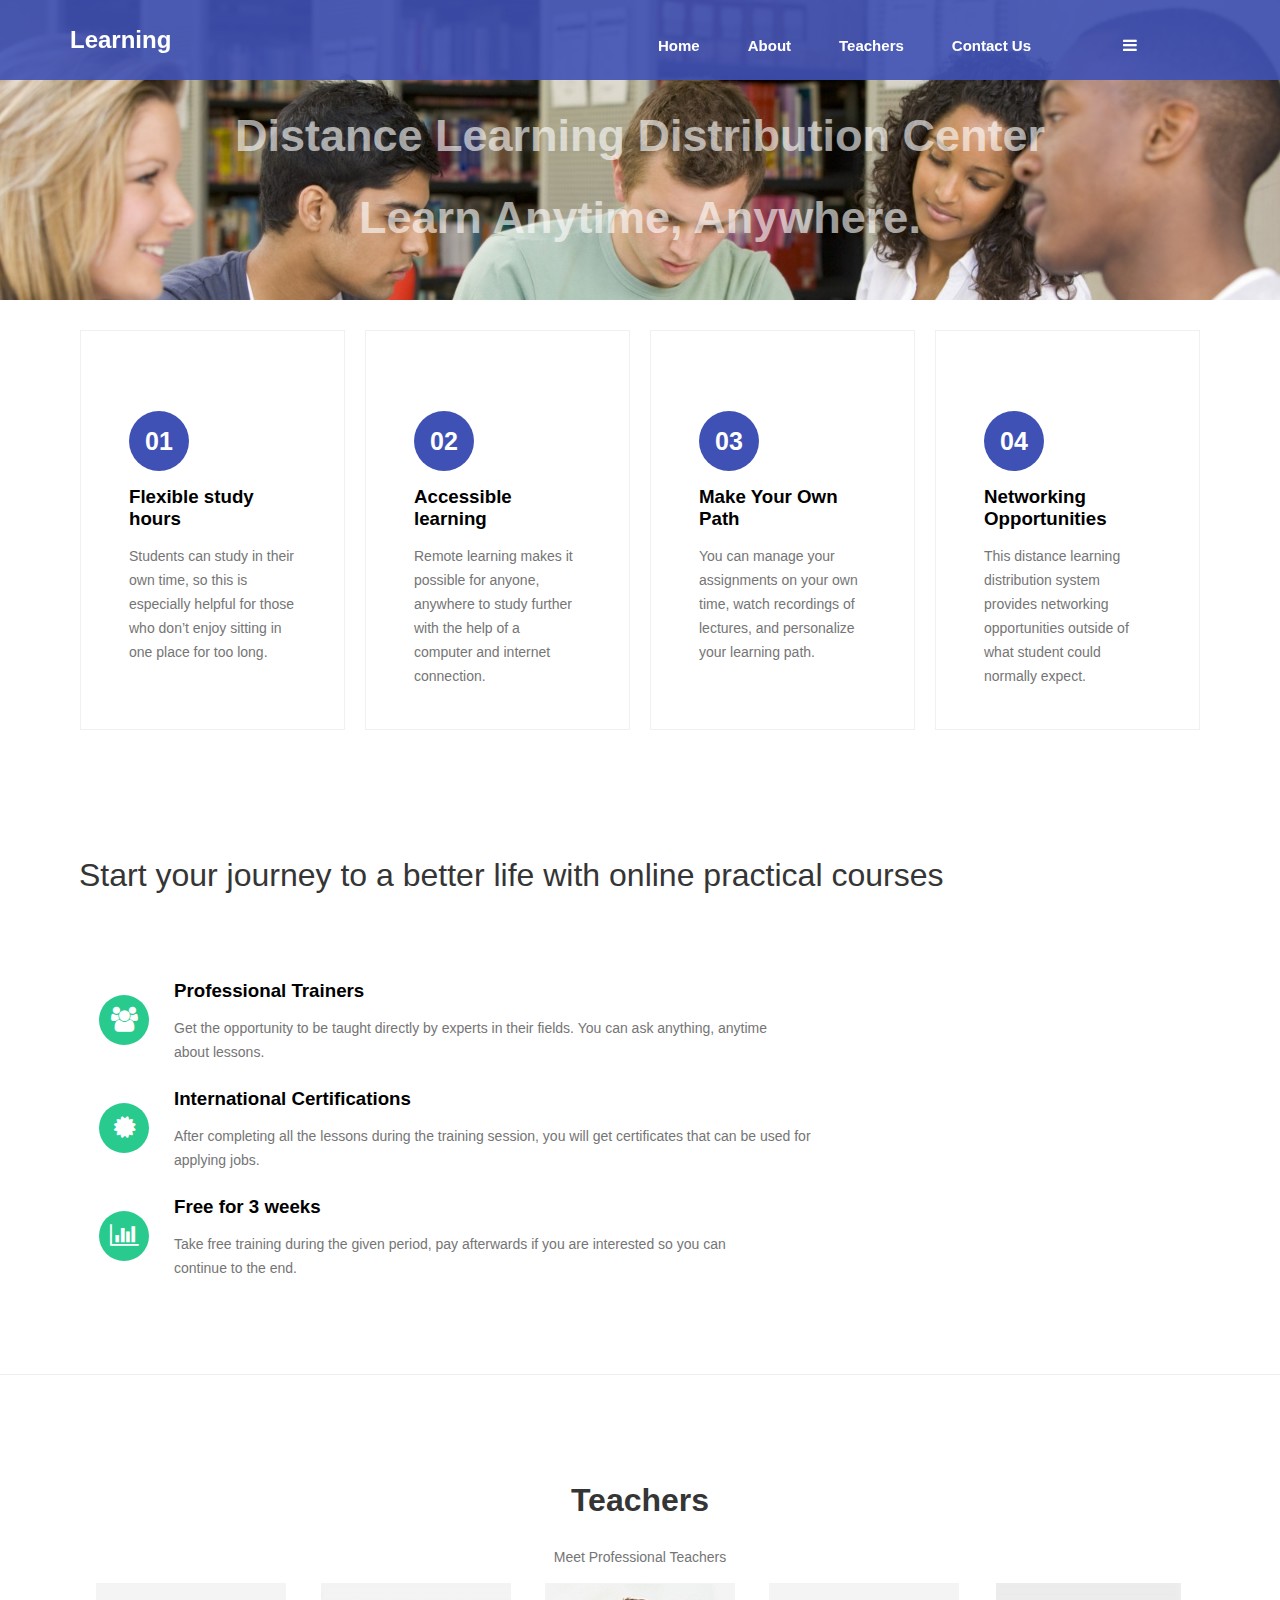
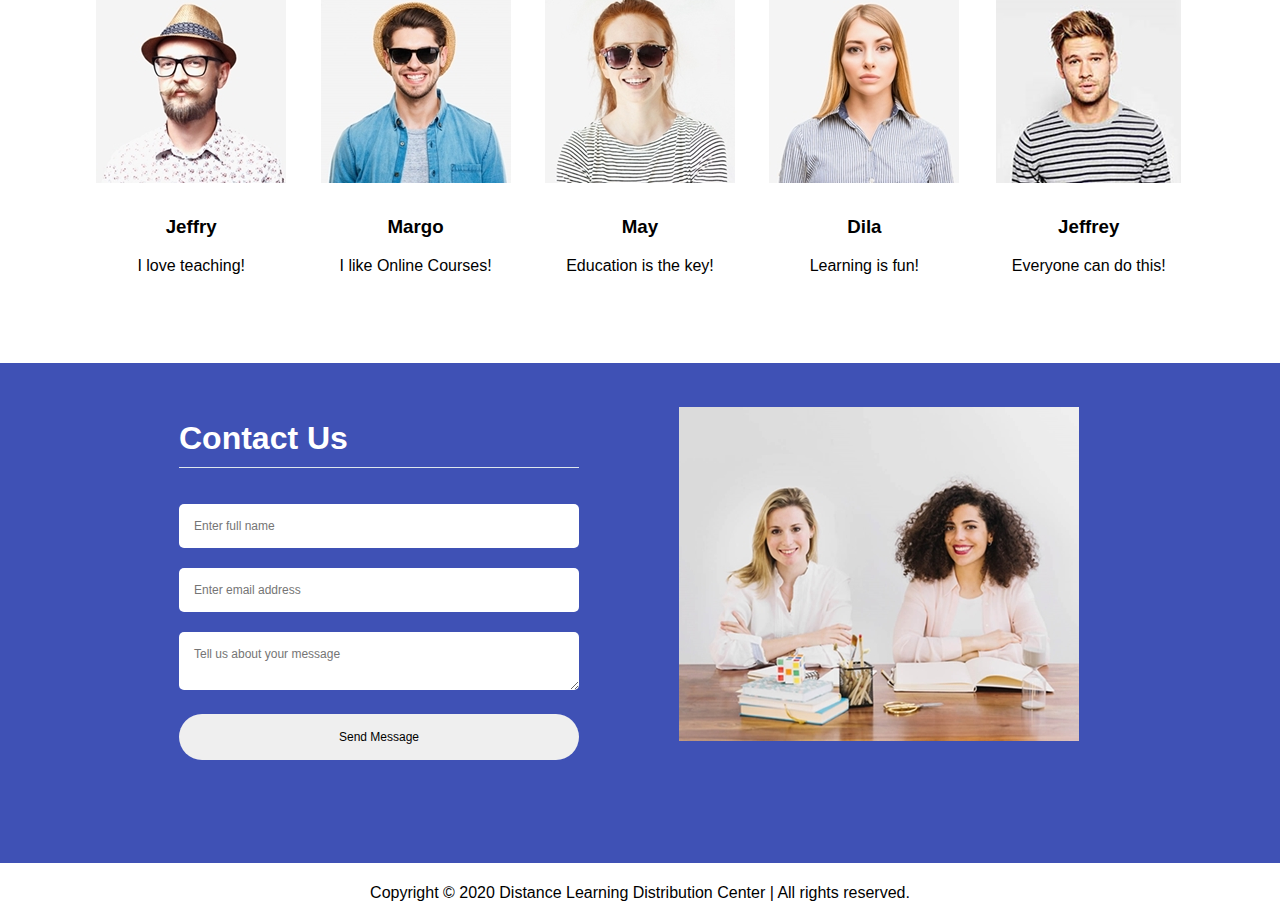
<file: index.html>
<!DOCTYPE html>
<html>
  <head>
    <meta charset="utf-8">
    <meta name="viewport" content="width=device-width, initial-scale=1.0">
    <title>Distance Learning Distribution Centre</title>
    <link rel="stylesheet" href="stylesheet.css">
    <link rel="stylesheet" href="https://maxcdn.bootstrapcdn.com/font-awesome/4.3.0/css/font-awesome.min.css">
    <link rel="stylesheet" href="responsive.css">
  </head>
  <body>
    <!-- Header element -->
    <header> 
      <div class="container">
        <div class ="header-logo">
          <a href="#" class="logo">Learning</a>
        </div>
        <span class="fa fa-bars menu-icon"></span>
        <div class="header-list">
          <ul>
            <li><a href="#contact">Contact Us</a></li>
            <li><a href="#teachers">Teachers</a></li>
            <li><a href="#about">About</a></li>
            <li><a href="#header">Home</a></li>
          </ul>
        </div>
      </div>
    </header>

    <!-- Main section -->
    <div class="main-section" id="header">
         <h1>Distance Learning Distribution Center</h1>
         <h1>Learn Anytime, Anywhere.</h1>
    </div>

    <!-- Extra Section 1: Benefits -->
    <div class="benefit">
      <div class="container">
        <div class="lessons">
          <div class="lesson">
            <div class="lesson-icon">
              <span>01</span>
              <h3>Flexible study hours</h3>
              <p>Students can study in their own time, so this is especially helpful for those who don’t enjoy sitting in one place for too long.</p>
            </div>
          </div>
          <div class="lesson">
            <div class="lesson-icon">
              <span>02</span>
              <h3>Accessible learning</h3>
              <p>Remote learning makes it possible for anyone, anywhere to study further with the help of a computer and internet connection.</p>
            </div>
          </div>
          <div class="lesson">
            <div class="lesson-icon">
              <span>03</span>
              <h3>Make Your Own Path</h3>
              <p>You can manage your assignments on your own time, watch recordings of lectures, and personalize your learning path.</p>
            </div>
          </div>
          <div class="lesson">
            <div class="lesson-icon">
              <span>04</span>
              <h3>Networking Opportunities</h3>
              <p>This distance learning distribution system provides networking opportunities outside of what student could normally expect.</p>
            </div>
          </div>
        </div>
      </div>
      <p></p>
    </div>

    <!-- Extra Section 2: About -->
    <div class="about" id="about">
      <div class="container">
        <div class="heading">
            <h2>Start your journey to a better life with online practical courses</h2>
        </div>

        <div class="desc">
          <span><i class="fa fa-users"></i></span>
          <h3>Professional Trainers</h3>
          <p>Get the opportunity to be taught directly by experts in their fields. You can ask anything, anytime about lessons.</p>
        </div>

        <div class="desc">
          <span><i class="fa fa-certificate"></i></span>
          <h3>International Certifications</h3>
          <p>After completing all the lessons during the training session, you will get certificates that can be used for applying jobs.</p>
        </div>

        <div class="desc">
          <span><i class="fa fa-bar-chart-o"></i></span>
          <h3>Free for 3 weeks</h3>
          <p>Take free training during the given period, pay afterwards if you are interested so you can continue to the end.</p>
        </div>
      </div>
    </div>

    <!-- Extra Section 3: Teachers -->
    <div class="teachers" id="teachers">
      <div class="container">
        
        <h2 align="center">Teachers</h2>
        <p align="center">Meet Professional Teachers</p>
                
        <div class="teachers-thumb">
          <div class="teachers-img">
            <img src="img/teacher1.jpg">
          </div>
          <div class="teachers-info">
            <h3>Jeffry</h3>
            <span>I love teaching!</span>
          </div>
        </div>
        <div class="teachers-thumb">
          <div class="teachers-img">
            <img src="img/teacher2.jpg">
          </div>
          <div class="teachers-info">
            <h3>Margo</h3>
            <span>I like Online Courses!</span>
          </div>
        </div>
        <div class="teachers-thumb">
          <div class="teachers-img">
            <img src="img/teacher3.jpg">
          </div>
          <div class="teachers-info">
            <h3>May</h3>
            <span>Education is the key!</span>
          </div>
        </div>
        <div class="teachers-thumb">
          <div class="teachers-img">
            <img src="img/teacher4.jpg">
          </div>
          <div class="teachers-info">
            <h3>Dila</h3>
            <span>Learning is fun!</span>
          </div>
        </div>
        <div class="teachers-thumb">
          <div class="teachers-img">
            <img src="img/teacher5.jpg">
          </div>
          <div class="teachers-info">
            <h3>Jeffrey</h3>
            <span>Everyone can do this!</span>
          </div>
        </div>
      </div>
    </div>
    
    <!-- Contact Us -->
    <div class="contact" id="contact">
      <div class="container">
        <div class="row">
          <div class="contact-col">
      		<form id="contact-form">
              <h2 class="section-title">Contact Us</h2>

              <div class="row">
                <input type="text" class="form-control" placeholder="Enter full name">
                <br>
                <input type="email" class="form-control" placeholder="Enter email address">
                <br>
                <textarea class="form-control" placeholder="Tell us about your message"></textarea>
              </div>

              <div class="row">
                <input type="submit" class="form-control" value="Send Message">
              </div>
            </form>          
          </div>
          <div class="contact-col">
            <p></p>
            <div class="contact-image">
              <img src="img/contact.jpg">
            </div>
          </div>
        </div>
      </div>
    </div>
   
    <footer>
      <div class="container">
        <h4>Copyright &copy; 2020 Distance Learning Distribution Center | All rights reserved.</h4>
      </div>
    </footer>
  </body>
</html>
</file>
<file: stylesheet.css>
/* box sizing for all elements */
* { 
  box-sizing: border-box;
 }

body {
  margin: 0;
  background: #ffffff;
  font-family: 'Nunito', sans-serif;
}

/* General Use */
h2 {
  color: #353535;
  font-size: 2em;
}

p {
  color: #757575;
  font-size: 14px;
  font-weight: normal;
  line-height: 24px;
}

a {
  text-decoration: none;
}

.container {
  max-width: 1170px;
  width: 100%;
  padding: 0 15px;
  margin: 0 auto;
}

.container h4 {
  text-align: center;
  font-weight: normal;
}

/* CSS for Header section */
header {
  background-color: rgba(63, 81, 181, 0.9);
  height: 80px;  
  width: 100%;
  color: #ffffff;
  position :fixed;
  top: 0;
  z-index: 10;
}

.header-logo {
  float:left;
  margin-top: 10px;
}

.logo {
    color: white;
    font-size: 24px;
    font-weight: bold;
    padding: 0 auto;
  }

.logo {
   color: rgba(255,255,255,1);
  -webkit-transition: all 0.5s;
   -moz-transition: all 0.5s;
  -o-transition: all 0.5s;
  transition: all 0.5s;
  position: relative;
}

.menu-icon {
  color: white;
  float: right;
  font-size: 25px;
  padding: 21px 0;
  display: none;
}

.header-list li {
  list-style: none;
  font-size: 15px;
  float:right;
  padding: 0 12px;
  font-weight: bold;
  color: white;
}

.header-list a {
  height: 60px;
  line-height: 60px;
  padding: 0 12px;
  color: white;
  display: block;
  transition: all 0.5s;
}

.header-list a:hover {
  background-color: rgba(255, 255, 255, 0.3);
}

.section-title {
  border-bottom: 1px solid #dee7ec;
}

.contact-col h2 {
  padding-bottom: 10px;
}

/* CSS for main-section */
.main-section {
  padding-top: 80px;
  padding-bottom:100px;
  color:white;
  background-image: url(img/header.jpg);
  background-size: cover;
  text-align: center;
  height: 300px;
}

.main-section h1 {
  opacity: 0.6;
  font-size: 45px;
  margin-bottom: 5px;
}

.main-section h1 { 
  animation-name: fadein;
  animation-duration: 2s;
 }

 @keyframes fadein {
  0% { 
    opacity: 0;
   }
  100% {
    opacity: 1;
  }
 }

/* CSS for Extra Section 1: Benefits; */
.benefit {
  height: 400px;
  padding-top: 20px;
  padding-bottom: 80px;
}

.heading {
  padding-top: 80px;
  padding-bottom: 50px;
  color: #5f5d60;
}

.heading h2 {
  font-weight: normal;
}

.lesson {
  float: left;
  width: 25%;
  margin-bottom: 100px;
}

.lesson-icon {
  height: 400px;
  border: 1px solid #f0f0f0;
  padding: 5em 3em;
  margin: 10px 10px;
}

.lesson-icon span {
  background: #3f51b5;
  border-radius: 50px;
  color: #ffffff;
  font-size: 25px;
  font-weight: bold;
  display: inline-block;
  width: 60px;
  height: 60px;
  line-height: 60px;
  text-align: center;
  margin-bottom: 5px;
}

.lesson-icon h3 {
  margin: 10px 0;
}

/* CSS for Extra Section 2: About */
.about {
  padding-top: 50px;
  padding-bottom: 80px;
  padding-left: 5%;
  padding-right: 5%;
  border-bottom: 1px solid #eee;
}

.fa {
  width: 150px;
  height: 150px;
  line-height: 150px;
  text-align: center;
  display: inline-block;
  margin-right: 5px;
}

.desc {
  display: inline-block;
  vertical-align: center;
  margin-left: 15px;
  margin-right: 30px;
}

.desc h3 {
  margin: 10px 0;
}

.desc span {
  float: left;
  margin-left: -15px;
  padding: 15px 20px;
  position: relative;
  top: 10px;
}

.desc span i {
  background: #29ca8e;
  border-radius: 50px;
  color: #ffffff;
  font-size: 25px;
  width: 50px;
  height: 50px;
  line-height: 50px;
  text-align: center;
}


/* CSS for Extra Section 3: Teachers; */
.teachers {
  padding-top: 80px;
  padding-bottom: 80px;
  padding-left: 5%;
  padding-right: 5%;
}

.teachers-title {
  position: relative;
  text-align: center;
}

.teachers-thumb {
  float: left;
  width: 20%;
  margin-bottom: 10px;
  background: #ffffff;
  position: relative;
  text-align: center;
}

.teachers-info {
  padding: 10px 10px;
}

/* CSS for Contact Us */
.contact {
  background-color: #3f51b5;
  margin-top: 300px;
  padding-top: 30px;
  padding-bottom: 120px;
  padding-left: 5%;
  padding-right: 5%;
  height: 500px;
}

.contact h2 {
  color: #ffffff;
}

#contact-form .form-control {
  border: 0;
  border-radius: 5px;
  box-shadow: none;
  margin: 10px 0;
}

#contact-form input,textarea {
  width: 400px;
  padding: 15px;
  font-family: 'Nunito', sans-serif;
  font-size: 12px;
}

#contact-form input[type='submit'] {
  border-radius: 50px;
  border: 1px solid transparent;
}

#contact-form input[type='submit']:hover {
  background: transparent;
  border-color: #ffffff;
  color: #ffffff;
}

.contact-col {
  float: left;
  margin-left: 100px;
}

/* CSS for Footer */
.footer-list {
  font-size: 12px;  
  width: 100%;
  margin: 0 auto;
  text-align: center;
}

.footer-list li {
  list-style: none;
  float: left;
  margin-left: -15px;
  padding: 15px 20px;
  position: relative;
  top: 10px;
}

/* for tablets */
@media (max-width: 1000px) {
  .main-section {
    width: 50%;
  }

  .lesson {
    flex-wrap: wrap;
  }

  .teachers-thumb {
    width: 50%;
  }

  .contact { 
    flex: auto;
    flex-direction: column;
    margin-top: 1000px;
    height: 800px;
  }
}

/* for smartphones */
@media (max-width: 670px) {
  .main-section {
    width: 100%;
    padding-left: 10px;
  }

  .lesson {
    flex: auto;
    width: 50%;
    flex-direction: column;
  }

  .teachers-thumb {
    flex: auto;
    width: 50%;
    flex-direction: column;
    margin: 0 auto;
  }

  .contact-col {
    flex: auto;
    width: 50%;
    flex-direction: column;
  }

  .contact-image img {
    width: 100%;
  }

  .container h4 {
    font-size: 10px;
  }

}
</file>
<file: responsive.css>
/* for tablets */ 
@media (max-width: 1000px) {
	.lesson { 
		width: 50%;
		margin-bottom: 50px;
	 }
	 .main-section h1 {
	 	font-size: 32px;
	 }
	 .heading h2 { 
	 	font-size: 20px;
	  }
	  .main-section {
	  	width: 100%;
	  }
  	 .benefit {
	 	margin-bottom: 400px;
	 }
	 .contact h2 {
	 	margin-top: 50px; 	
	 }
}

/* for smartphones */
@media (max-width: 670px) {
	.lesson { 
		width: 100%;
	 }
	 .footer {
	 	text-align: center;
	 }
	 .row {
	 	width: 100%;
	 }
	 .menu-icon {
	    display: block;
	  }	
	 .main-section {
	 	text-align: left;
	 	padding-top: 130px;
	 }
	 .header-list {
	 	display: none;
	 }

	 .lesson p { 
	 	font-size: 14px;
	 	line-height: 20px;
	  }
	  .desc p {
	  	font-size: 14px;
	 	line-height: 20px;
	  }
	  .contact { 
	  	padding-top: 50px;
	  }
	  .contact-col {
	  	padding-top: 50px;
	  }
	  #contact-form input,textarea {
	  	width: 200px;
	  }
}
</file>
